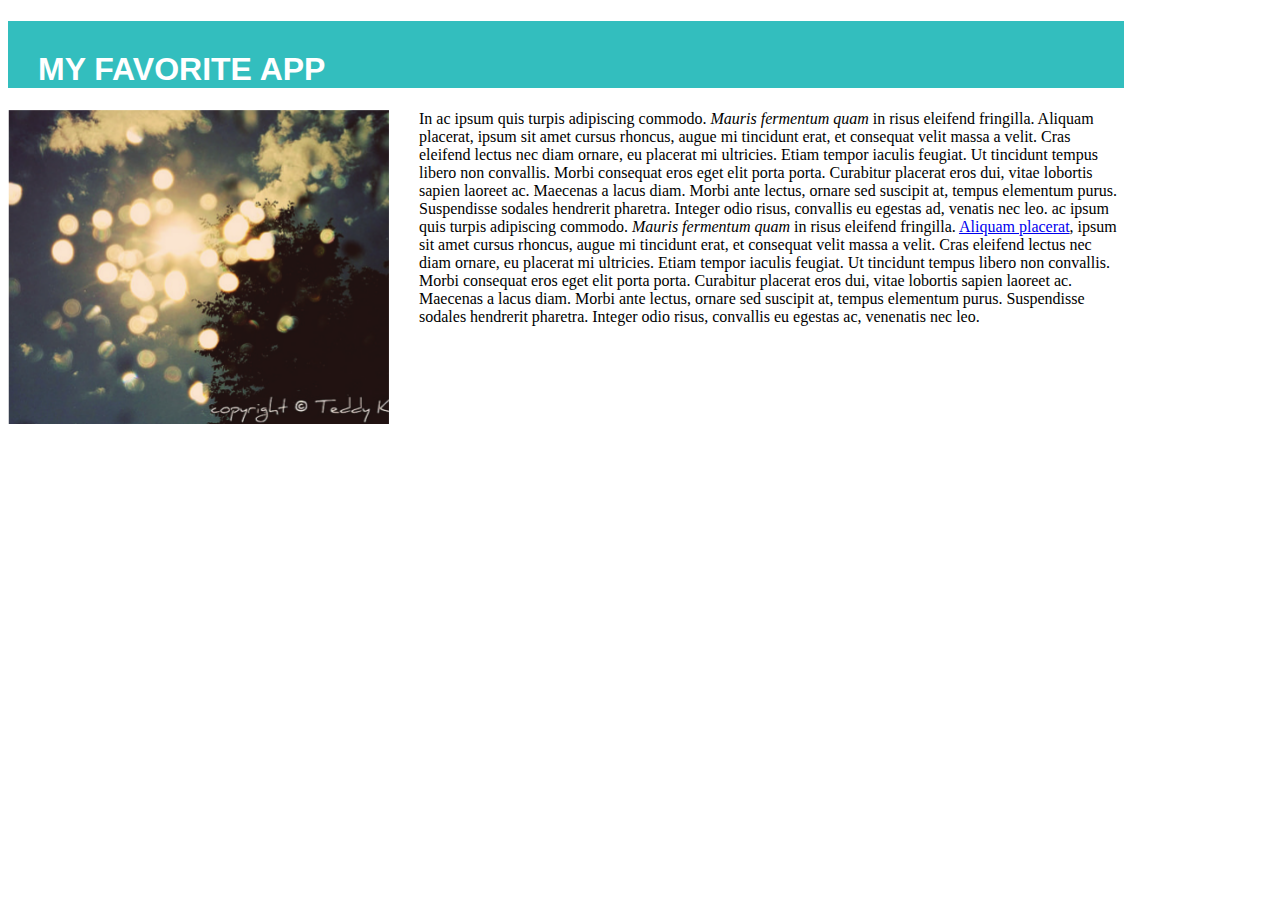
<file: udacity_front/toplist/index.html>
<!DOCTYPE html>
<html>
<head>
	<link rel="stylesheet" href="style.css">
	<title>Favorite App</title>
</head>
<body>
	<h1 class="title">MY FAVORITE APP</h1>
	<div class="app">
		<div class="image"><img src="images/app.png"></div>
		<div class="description">In ac ipsum quis turpis adipiscing commodo. <em>Mauris fermentum quam</em> in risus eleifend fringilla. Aliquam placerat, ipsum sit amet cursus rhoncus, augue mi tincidunt erat, et consequat velit massa a velit. Cras eleifend lectus nec diam ornare, eu placerat mi ultricies. Etiam tempor iaculis feugiat. Ut tincidunt tempus libero non convallis. Morbi consequat eros eget elit porta porta. Curabitur placerat eros dui, vitae lobortis sapien laoreet ac. Maecenas a lacus diam. Morbi ante lectus, ornare sed suscipit at, tempus elementum purus. Suspendisse sodales hendrerit pharetra. Integer odio risus, convallis eu egestas ad, venatis nec leo. ac ipsum quis turpis adipiscing commodo. <em>Mauris fermentum quam</em> in risus eleifend fringilla. <a href="#">Aliquam placerat</a>, ipsum sit amet cursus rhoncus, augue mi tincidunt erat, et consequat velit massa a velit. Cras eleifend lectus nec diam ornare, eu placerat mi ultricies. Etiam tempor iaculis feugiat. Ut tincidunt tempus libero non convallis. Morbi consequat eros eget elit porta porta. Curabitur placerat eros dui, vitae lobortis sapien laoreet ac. Maecenas a lacus diam. Morbi ante lectus, ornare sed suscipit at, tempus elementum purus. Suspendisse sodales hendrerit pharetra. Integer odio risus, convallis eu egestas ac, venenatis nec leo.</div>
	</div>
</body>
</html>
</file>
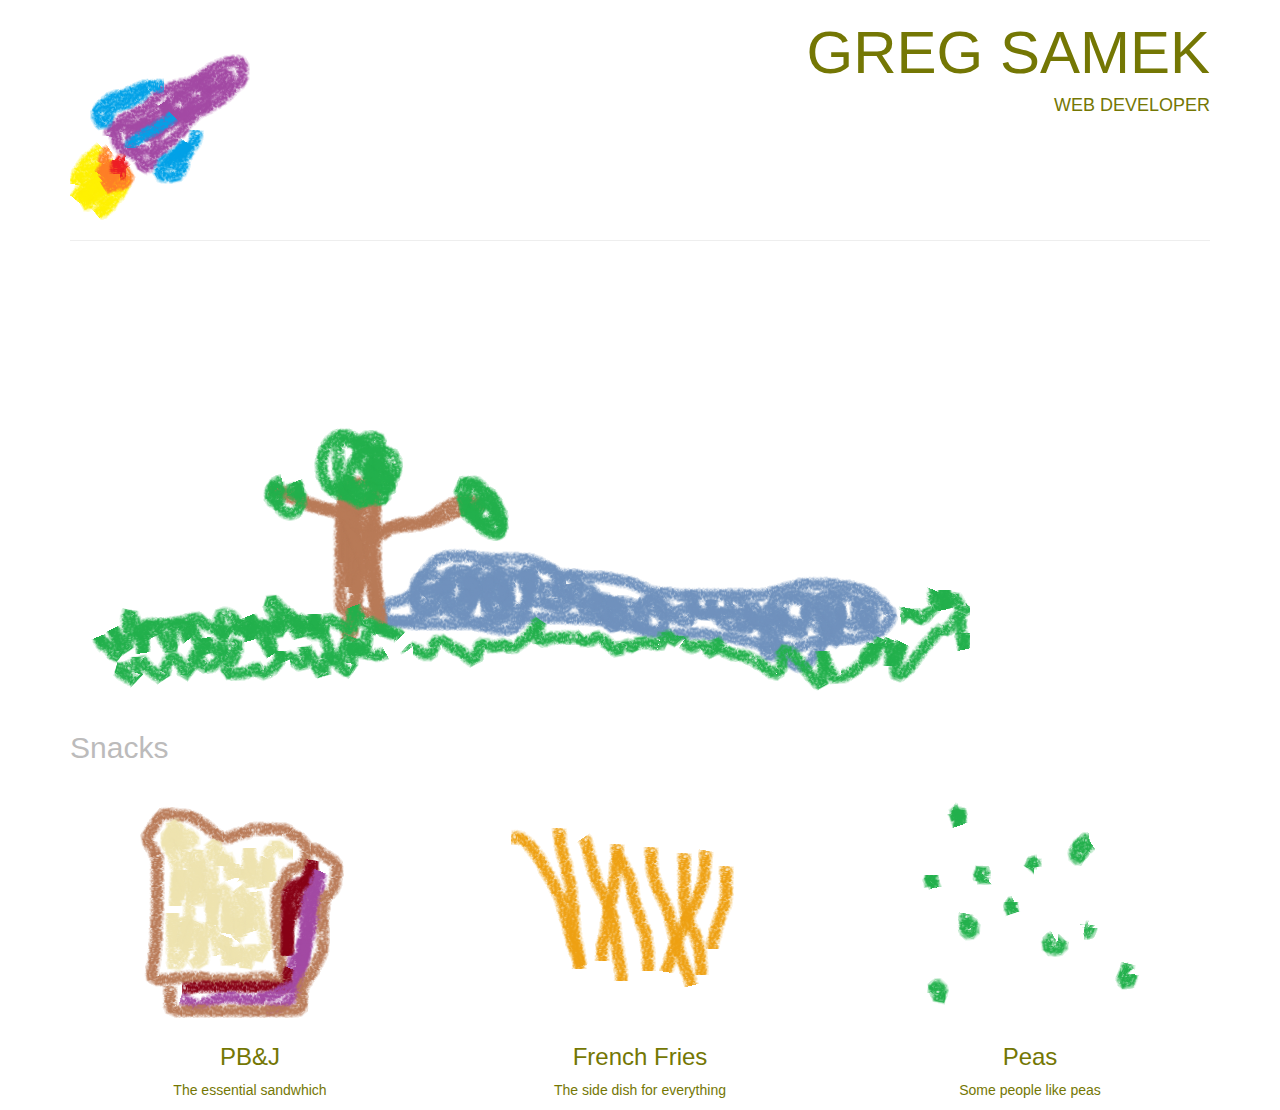
<file: udacity_front/my_projects/portfolio/index.html>
<!DOCTYPE html>
<html lang="en">
	<head>
		<meta charset="utf-8">
		<meta http-equiv="X-UA-Compatible" content="IE=edge">
		<meta name="viewport" content="width=device-width, initial-scale=1">
		<title>Greg Samek Portfolio</title>
		<!-- TODO: add google font -->
		<link rel="stylesheet" href="css/bootstrap.min.css">
		<link rel="stylesheet" href="css/style.css">
	</head>
	<body>
		<div class="container">
			<div class="row">
				<div class="col-md-6">
					<img class="title-logo" src="images/logo.png" alt="Greg Samek Rocket Logo">
				</div>
				<div class="col-md-6 text-right text-uppercase">
					<h1 class="text-thin title-super">Greg Samek</h1>
					<h4>Web Developer</h4>
				</div>
			</div>
			<div class="row">
				<div class="col-md-12">
					<hr>
				</div>
			</div>
			<div class="row">
				<div class="col-md-12">
					<img class="img-responsive" src="images/pond.png" alt="a lovely pond">
				</div>
			</div>	
			<div class="row">
				<div class="col-md-12">
					<h2 class="text-muted">Snacks</h2>
				</div>
			</div>
			<div class="row text-center">
				<div class="col-md-4">
					<img class="img-responsive center-block" src="images/pbj.png" alt="peanut buttter and jelly sandwhich">
					<h3>PB&J</h3>
					<p>The essential sandwhich</p>
				</div>
				<div class="col-md-4">
					<img class="img-responsive center-block" src="images/fries.png" alt"french fries">
					<h3>French Fries</h3>
					<p>The side dish for everything</p>
				</div>
				<div class="col-md-4">
					<img class="img-responsive center-block" src="images/peas.png" alt="green peas">
					<h3>Peas</h3>
					<p>Some people like peas</p>
				</div>
			</div>
		</div>
	</body>
</html>
</file>
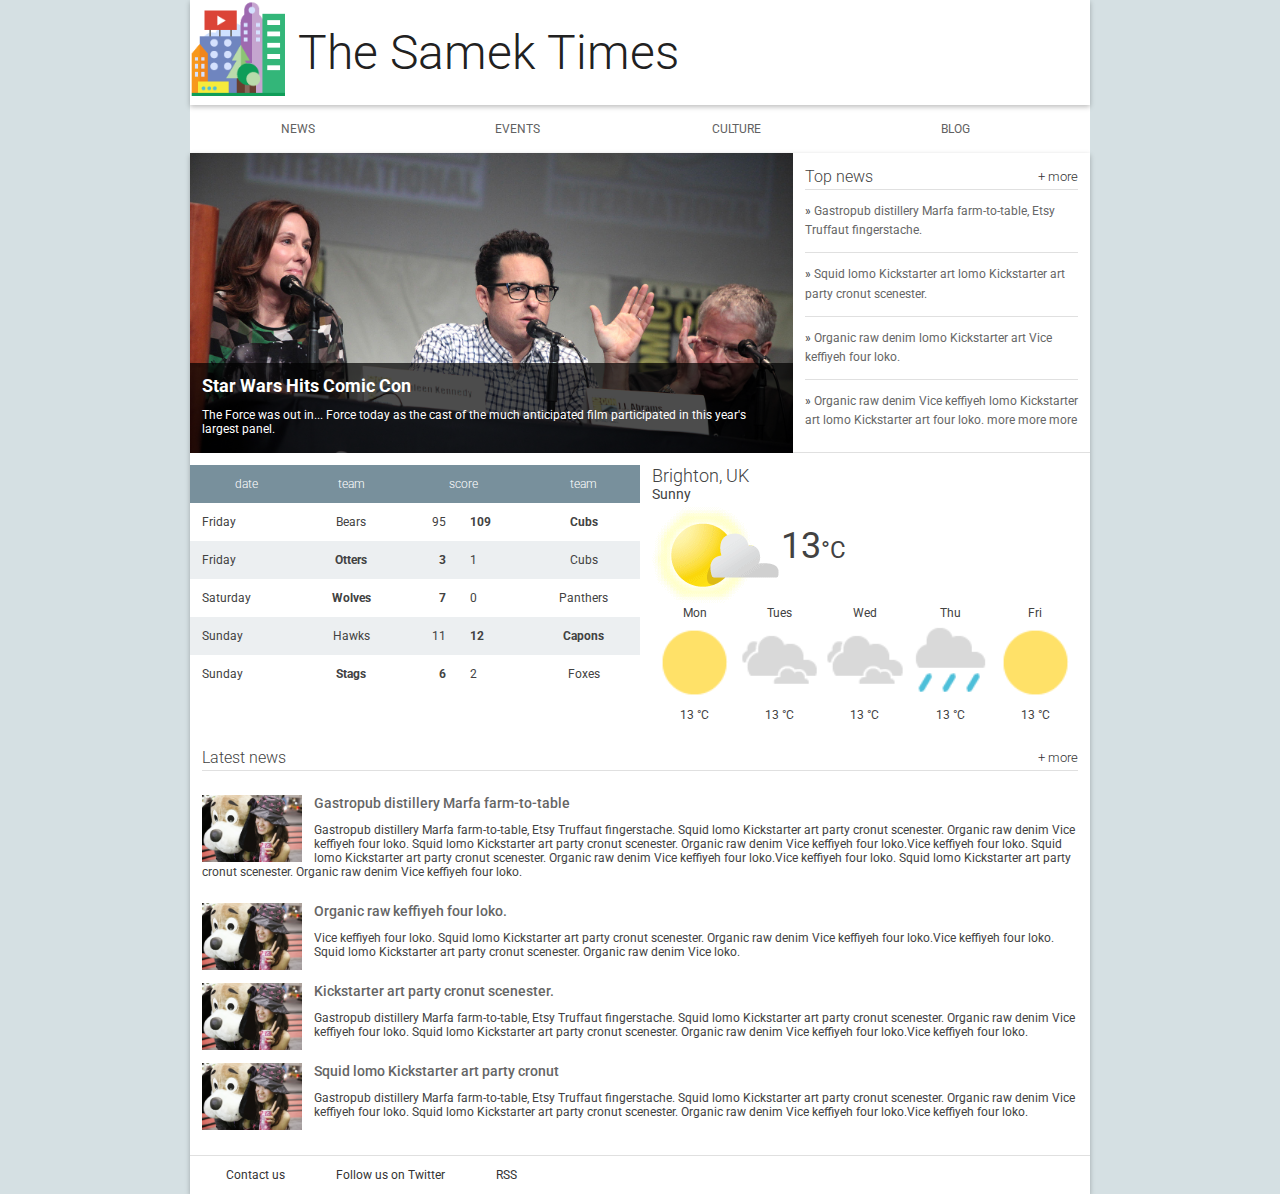
<file: udacity_front/my_projects/responsive/L4 Start/index.html>
<!doctype html>
<html lang="en">
  <head>
    <meta charset="utf-8">
    <meta name="viewport" content="width=device-width,initial-scale=1">
    <meta http-equiv="X-UA-Compatible" content="IE=edge">
    <title>Samek Times</title>
    <link href="https://fonts.googleapis.com/css?family=Roboto:300,400,500" rel="stylesheet" type="text/css">
    <link rel="stylesheet" type="text/css" href="main.css">
   <link rel="stylesheet" href="responsive.css">
  </head>
  <body>

    <header class="header">
      <div class="header__inner">
        <img class="header__logo" src="images/city.png" alt="iconic view of a cityscape">
        <h1 class="header__title">
          The Samek Times
        </h1>
      </div>
    </header>

    <nav id="drawer" class="nav">
      <ul class="nav__list">
        <li class="nav__item"><a href="#">News</a></li>
        <li class="nav__item"><a href="#">Events</a></li>
        <li class="nav__item"><a href="#">Culture</a></li>
        <li class="nav__item"><a href="#">Blog</a></li>
      </ul>
    </nav>

    <main>
      <section class="content">
        <section class="hero">
          <article class="description">
            <h2>Star Wars Hits Comic Con</h2>
            <p>The Force was out in... Force today as the cast of the much anticipated film participated in this year's largest panel.</p>
          </article>
        </section>

        <section class="news top-news">
          <h2 class="news__title">Top news <a href="#" class="news__more">+ more</a></h2>
          <ul>
            <li class="top-news__item">
              <a href="#">Gastropub distillery Marfa farm-to-table, Etsy Truffaut fingerstache.</a>
            </li>
            <li class="top-news__item">
              <a href="#">Squid lomo Kickstarter art lomo Kickstarter art party cronut scenester.</a>
            </li>
            <li class="top-news__item">
              <a href="#">Organic raw denim lomo Kickstarter art Vice keffiyeh four loko.</a>
            </li>
            <li class="top-news__item">
              <a href="#">Organic raw denim Vice keffiyeh lomo Kickstarter art lomo Kickstarter art four loko. more more more</a>
            </li>
          </ul>
        </section>

        <section class="scores">
          <table class="scores__table">
            <thead>
              <tr>
                <th>date</th>
                <th>team</th>
                <th colspan="2">score</th>
                <th>team</th>
              </tr>
            </thead>
            <tbody>
              <tr>
                <td>Friday</td>
                <td>Bears</td>
                <td>95</td>
                <td class="winner">109</td>
                <td class="winner">Cubs</td>
              </tr>
              <tr>
                <td>Friday</td>
                <td class="winner">Otters</td>
                <td class="winner">3</td>
                <td>1</td>
                <td>Cubs</td>
              </tr>
              <tr>
                <td>Saturday</td>
                <td class="winner">Wolves</td>
                <td class="winner">7</td>
                <td>0</td>
                <td>Panthers</td>
              </tr>
              <tr>
                <td>Sunday</td>
                <td>Hawks</td>
                <td>11</td>
                <td class="winner">12</td>
                <td class="winner">Capons</td>
              </tr>
              <tr>
                <td>Sunday</td>
                <td class="winner">Stags</td>
                <td class="winner">6</td>
                <td>2</td>
                <td>Foxes</td>
              </tr>
              
            </tbody>
          </table>
        </section>

        <section class="weather">
          <span class="weather__location">Brighton, UK</span>
          <span class="weather__desc">Sunny</span>
          <span class="weather__today">
          <img class="weather__today__image" src="images/weather.png" alt="icon of a partially sunny day"><span class="weather__today__temp">13</span><span class="weather__today__deg">&deg;C</span>
          </span>
          <ul class="weather__next">
            <li class="weather__next__item">
              <span>Mon</span>
              <img class="weather__next__image" src="images/sunny.png" alt="icon of a sunny day">
              <span>13 &deg;C</span>
            </li><li class="weather__next__item">
              <span>Tues</span>
              <img class="weather__next__image" src="images/cloudy.png" alt="icon of a cloudy day">
              <span>13 &deg;C</span>
            </li><li class="weather__next__item">
              <span>Wed</span>
              <img class="weather__next__image" src="images/cloudy.png" alt="icon of a cloudy day">
              <span>13 &deg;C</span>
            </li><li class="weather__next__item">
              <span>Thu</span>
              <img class="weather__next__image" src="images/rain.png" alt="icon of a rainy day">
              <span>13 &deg;C</span>
            </li><li class="weather__next__item">
              <span>Fri</span>
              <img class="weather__next__image" src="images/sunny.png" alt="icon of a sunny day">
              <span>13 &deg;C</span>
            </li>
          </ul>
        </section>

        <section class="news recent-news">
          <h2 class="news__title">Latest news <a href="#" class="news__more">+ more</a></h2>
          <ul>
            <li class="snippet">
              <img class="snippet__thumbnail" src="images/dog.jpg" alt="picture of a girl with a large, stuffed dog toy">
              <h3 class="snippet__title"><a href="#">Gastropub distillery Marfa farm-to-table</a></h3>
              <p>Gastropub distillery Marfa farm-to-table, Etsy Truffaut fingerstache.
              Squid lomo Kickstarter art party cronut scenester. Organic raw denim Vice keffiyeh four loko. Squid lomo Kickstarter art party cronut scenester. Organic raw denim Vice keffiyeh four loko.Vice keffiyeh four loko. Squid lomo Kickstarter art party cronut scenester. Organic raw denim Vice keffiyeh four loko.Vice keffiyeh four loko. Squid lomo Kickstarter art party cronut scenester. Organic raw denim Vice keffiyeh four loko.
              </p>
            </li>
            <li class="snippet">
              <img class="snippet__thumbnail" src="images/dog.jpg" alt="picture of a girl with a large, stuffed dog toy">
              <h3 class="snippet__title"><a href="#">Organic raw keffiyeh four loko.</a></h3>
              <p>Vice keffiyeh four loko. Squid lomo Kickstarter art party cronut scenester. Organic raw denim Vice keffiyeh four loko.Vice keffiyeh four loko. Squid lomo Kickstarter art party cronut scenester. Organic raw denim Vice loko.
              </p>
            </li>
            <li class="snippet">
              <img class="snippet__thumbnail" src="images/dog.jpg" alt="picture of a girl with a large, stuffed dog toy">
              <h3 class="snippet__title"><a href="#">Kickstarter art party cronut scenester.</a></h3>
              <p>Gastropub distillery Marfa farm-to-table, Etsy Truffaut fingerstache.
              Squid lomo Kickstarter art party cronut scenester. Organic raw denim Vice keffiyeh four loko. Squid lomo Kickstarter art party cronut scenester. Organic raw denim Vice keffiyeh four loko.Vice keffiyeh four loko.
              </p>
            </li>
            <li class="snippet">
              <img class="snippet__thumbnail" src="images/dog.jpg" alt="picture of a girl with a large, stuffed dog toy">
              <h3 class="snippet__title"><a href="#">Squid lomo Kickstarter art party cronut </a></h3>
              <p>Gastropub distillery Marfa farm-to-table, Etsy Truffaut fingerstache.
              Squid lomo Kickstarter art party cronut scenester. Organic raw denim Vice keffiyeh four loko. Squid lomo Kickstarter art party cronut scenester. Organic raw denim Vice keffiyeh four loko.Vice keffiyeh four loko.
              </p>
            </li>
          </ul>
        </section>
      </section>
      <footer>
        <ul>
          <li><a href="#">Contact us</a></li>
          <li><a href="#">Follow us on Twitter</a></li>
          <li><a href="#">RSS</a></li>
        </ul>
      </footer>
    </main>
  </body>
</html>
</file>
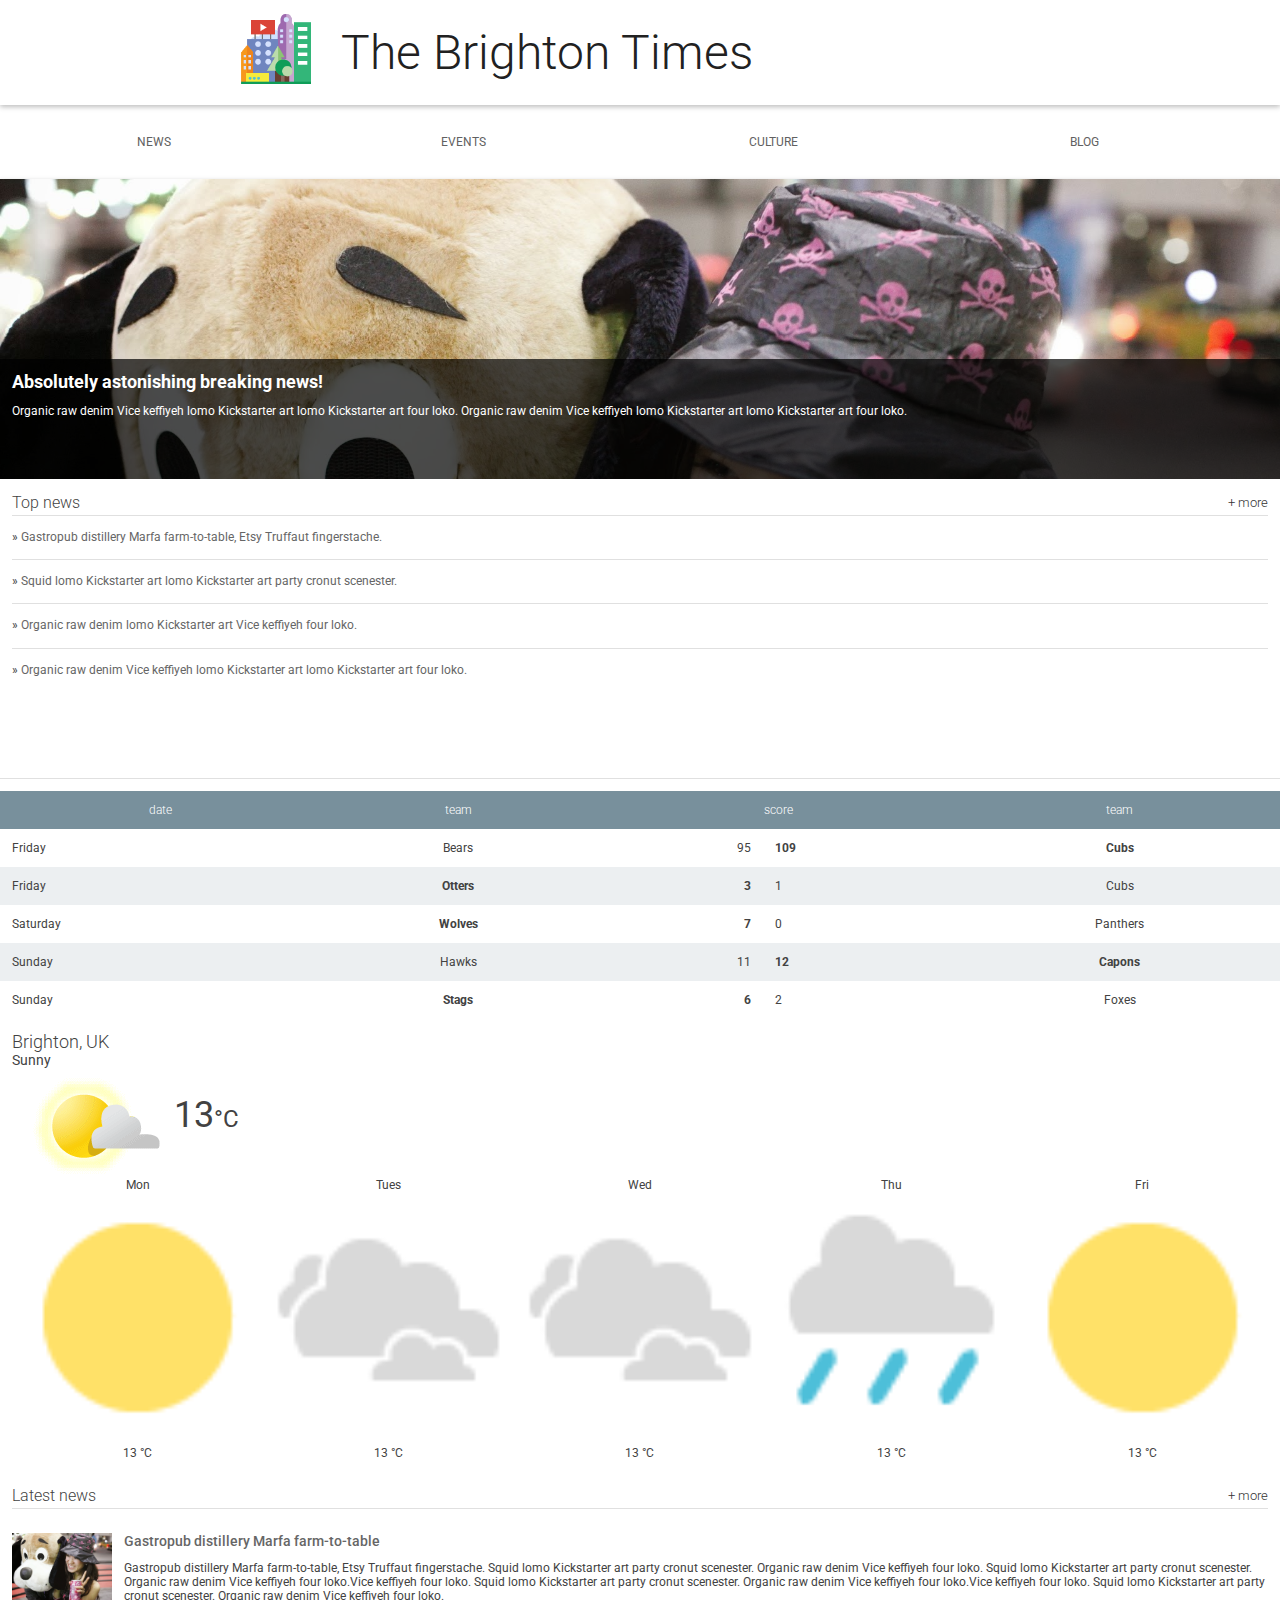
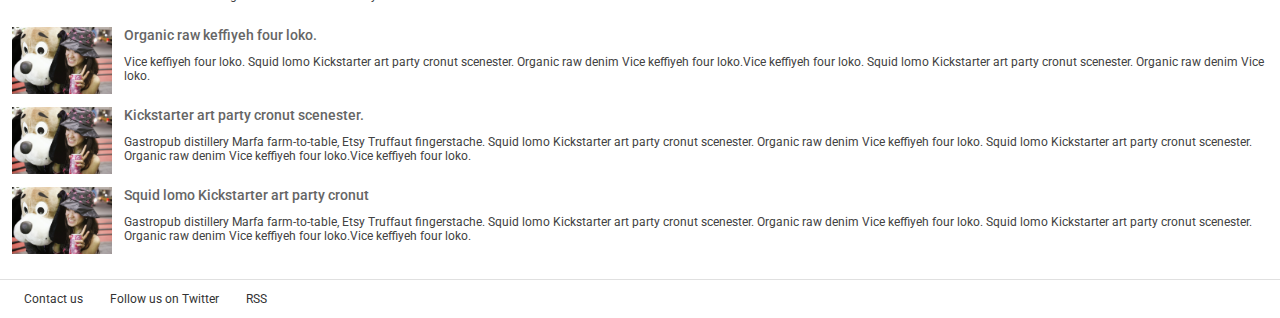
<file: udacity_front/my_projects/responsive/Start/index.html>
<!doctype html>
<html lang="en">
  <head>
    <meta charset="utf-8">
    <meta http-equiv="X-UA-Compatible" content="IE=edge">
    <meta name="viewport" content="width=device-width, initial-scale=1">
    <title>Brighton Times</title>
    <link href="https://fonts.googleapis.com/css?family=Roboto:300,400,500" rel="stylesheet" type="text/css">
    <link rel="stylesheet" type="text/css" href="main.css">
  </head>
  <body>

    <header class="header">
      <div class="header__inner">
        <img class="header__logo" src="images/city.png" alt="iconic view of a cityscape">
        <h1 class="header__title">
          The Brighton Times
        </h1>
      </div>
    </header>

    <nav id="drawer" class="nav">
      <ul class="nav__list">
        <li class="nav__item"><a href="#">News</a></li>
        <li class="nav__item"><a href="#">Events</a></li>
        <li class="nav__item"><a href="#">Culture</a></li>
        <li class="nav__item"><a href="#">Blog</a></li>
      </ul>
    </nav>

    <main>
      <section class="content">
        <section class="hero">
          <article class="description">
            <h2>Absolutely astonishing breaking news!</h2>
            <p>Organic raw denim Vice keffiyeh lomo Kickstarter art lomo Kickstarter art four loko. Organic raw denim Vice keffiyeh lomo Kickstarter art lomo Kickstarter art four loko.</p>
          </article>
        </section>

        <section class="news top-news">
          <h2 class="news__title">Top news <a href="#" class="news__more">+ more</a></h2>
          <ul>
            <li class="top-news__item">
              <a href="#">Gastropub distillery Marfa farm-to-table, Etsy Truffaut fingerstache.</a>
            </li>
            <li class="top-news__item">
              <a href="#">Squid lomo Kickstarter art lomo Kickstarter art party cronut scenester.</a>
            </li>
            <li class="top-news__item">
              <a href="#">Organic raw denim lomo Kickstarter art Vice keffiyeh four loko.</a>
            </li>
            <li class="top-news__item">
              <a href="#">Organic raw denim Vice keffiyeh lomo Kickstarter art lomo Kickstarter art four loko.</a>
            </li>
          </ul>
        </section>

        <section class="scores">
          <table class="scores__table">
            <thead>
              <tr>
                <th>date</th>
                <th>team</th>
                <th colspan="2">score</th>
                <th>team</th>
              </tr>
            </thead>
            <tbody>
              <tr>
                <td>Friday</td>
                <td>Bears</td>
                <td>95</td>
                <td class="winner">109</td>
                <td class="winner">Cubs</td>
              </tr>
              <tr>
                <td>Friday</td>
                <td class="winner">Otters</td>
                <td class="winner">3</td>
                <td>1</td>
                <td>Cubs</td>
              </tr>
              <tr>
                <td>Saturday</td>
                <td class="winner">Wolves</td>
                <td class="winner">7</td>
                <td>0</td>
                <td>Panthers</td>
              </tr>
              <tr>
                <td>Sunday</td>
                <td>Hawks</td>
                <td>11</td>
                <td class="winner">12</td>
                <td class="winner">Capons</td>
              </tr>
              <tr>
                <td>Sunday</td>
                <td class="winner">Stags</td>
                <td class="winner">6</td>
                <td>2</td>
                <td>Foxes</td>
              </tr>
              
            </tbody>
          </table>
        </section>

        <section class="weather">
          <span class="weather__location">Brighton, UK</span>
          <span class="weather__desc">Sunny</span>
          <span class="weather__today">
          <img class="weather__today__image" src="images/weather.png" alt="icon of a partially sunny day"><span class="weather__today__temp">13</span><span class="weather__today__deg">&deg;C</span>
          </span>
          <ul class="weather__next">
            <li class="weather__next__item">
              <span>Mon</span>
              <img class="weather__next__image" src="images/sunny.png" alt="icon of a sunny day">
              <span>13 &deg;C</span>
            </li><li class="weather__next__item">
              <span>Tues</span>
              <img class="weather__next__image" src="images/cloudy.png" alt="icon of a cloudy day">
              <span>13 &deg;C</span>
            </li><li class="weather__next__item">
              <span>Wed</span>
              <img class="weather__next__image" src="images/cloudy.png" alt="icon of a cloudy day">
              <span>13 &deg;C</span>
            </li><li class="weather__next__item">
              <span>Thu</span>
              <img class="weather__next__image" src="images/rain.png" alt="icon of a rainy day">
              <span>13 &deg;C</span>
            </li><li class="weather__next__item">
              <span>Fri</span>
              <img class="weather__next__image" src="images/sunny.png" alt="icon of a sunny day">
              <span>13 &deg;C</span>
            </li>
          </ul>
        </section>

        <section class="news recent-news">
          <h2 class="news__title">Latest news <a href="#" class="news__more">+ more</a></h2>
          <ul>
            <li class="snippet">
              <img class="snippet__thumbnail" src="images/dog.jpg" alt="picture of a girl with a large, stuffed dog toy">
              <h3 class="snippet__title"><a href="#">Gastropub distillery Marfa farm-to-table</a></h3>
              <p>Gastropub distillery Marfa farm-to-table, Etsy Truffaut fingerstache.
              Squid lomo Kickstarter art party cronut scenester. Organic raw denim Vice keffiyeh four loko. Squid lomo Kickstarter art party cronut scenester. Organic raw denim Vice keffiyeh four loko.Vice keffiyeh four loko. Squid lomo Kickstarter art party cronut scenester. Organic raw denim Vice keffiyeh four loko.Vice keffiyeh four loko. Squid lomo Kickstarter art party cronut scenester. Organic raw denim Vice keffiyeh four loko.
              </p>
            </li>
            <li class="snippet">
              <img class="snippet__thumbnail" src="images/dog.jpg" alt="picture of a girl with a large, stuffed dog toy">
              <h3 class="snippet__title"><a href="#">Organic raw keffiyeh four loko.</a></h3>
              <p>Vice keffiyeh four loko. Squid lomo Kickstarter art party cronut scenester. Organic raw denim Vice keffiyeh four loko.Vice keffiyeh four loko. Squid lomo Kickstarter art party cronut scenester. Organic raw denim Vice loko.
              </p>
            </li>
            <li class="snippet">
              <img class="snippet__thumbnail" src="images/dog.jpg" alt="picture of a girl with a large, stuffed dog toy">
              <h3 class="snippet__title"><a href="#">Kickstarter art party cronut scenester.</a></h3>
              <p>Gastropub distillery Marfa farm-to-table, Etsy Truffaut fingerstache.
              Squid lomo Kickstarter art party cronut scenester. Organic raw denim Vice keffiyeh four loko. Squid lomo Kickstarter art party cronut scenester. Organic raw denim Vice keffiyeh four loko.Vice keffiyeh four loko.
              </p>
            </li>
            <li class="snippet">
              <img class="snippet__thumbnail" src="images/dog.jpg" alt="picture of a girl with a large, stuffed dog toy">
              <h3 class="snippet__title"><a href="#">Squid lomo Kickstarter art party cronut </a></h3>
              <p>Gastropub distillery Marfa farm-to-table, Etsy Truffaut fingerstache.
              Squid lomo Kickstarter art party cronut scenester. Organic raw denim Vice keffiyeh four loko. Squid lomo Kickstarter art party cronut scenester. Organic raw denim Vice keffiyeh four loko.Vice keffiyeh four loko.
              </p>
            </li>
          </ul>
        </section>
      </section>
      <footer>
        <ul>
          <li><a href="#">Contact us</a></li>
          <li><a href="#">Follow us on Twitter</a></li>
          <li><a href="#">RSS</a></li>
        </ul>
      </footer>
    </main>
  </body>
</html>
</file>
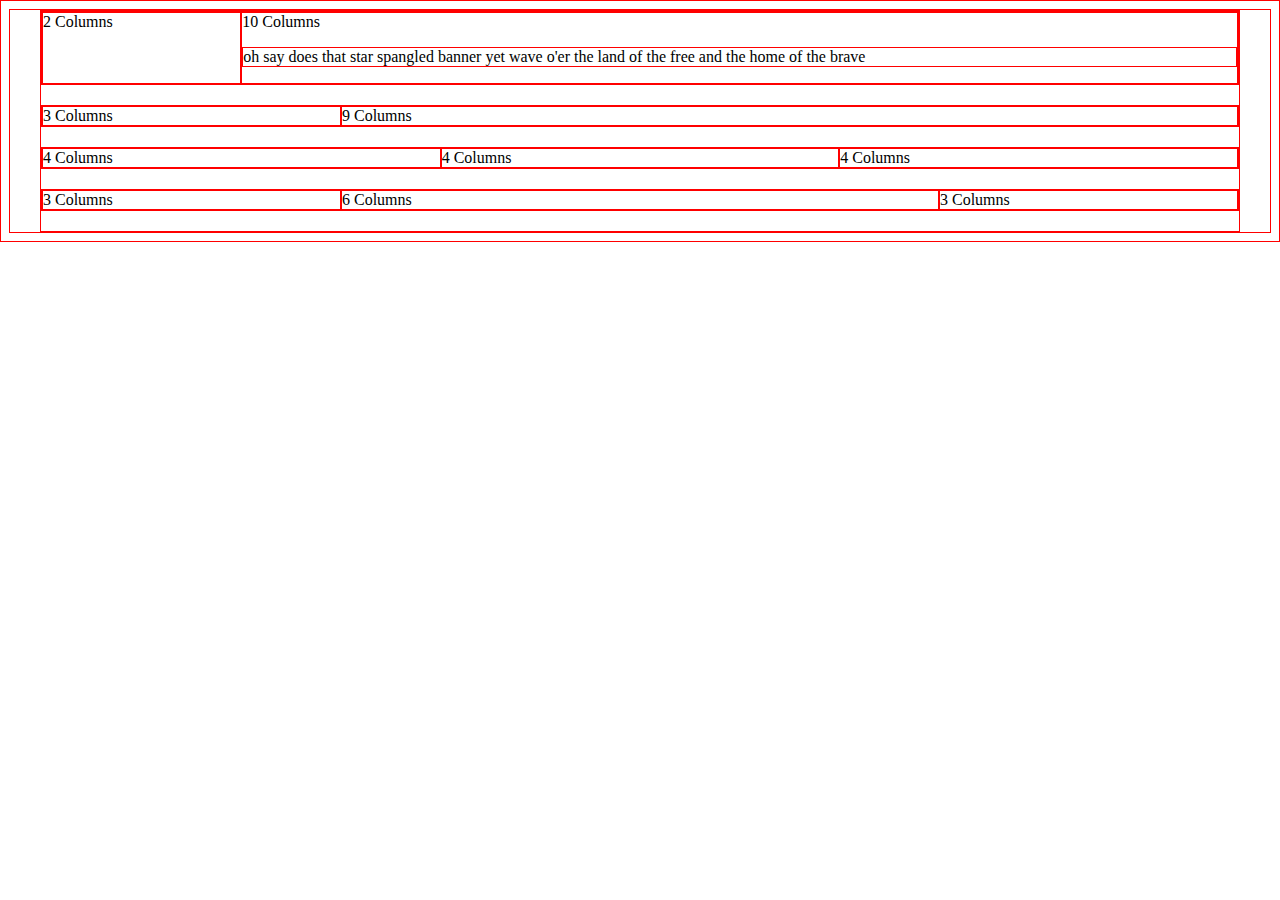
<file: udacity_front/framework/test.html>
<!DOCTYPE html>
<html>
<head>
  <meta charset="utf-8">
  <title>Framework Test Page</title>
  <link rel="stylesheet" href="css/main.css">
</head>
<body>
  <div class="grid">
    <div class="row">
      <div class="col-2">2 Columns</div>
      <div class="col-10">10 Columns<p>oh say does that star spangled banner yet wave o'er the land of the free and the home of the brave</p></div>
    </div>
    <div class="row">
      <div class="col-3">3 Columns</div>
      <div class="col-9">9 Columns</div>
    </div>
    <div class="row">
      <div class="col-4">4 Columns</div>
      <div class="col-4">4 Columns</div>
      <div class="col-4">4 Columns</div>
    </div>
    <div class="row">
      <div class="col-3">3 Columns</div>
      <div class="col-6">6 Columns</div>
      <div class="col-3">3 Columns</div>
    </div>
  </div>
</body>
</html>
</file>
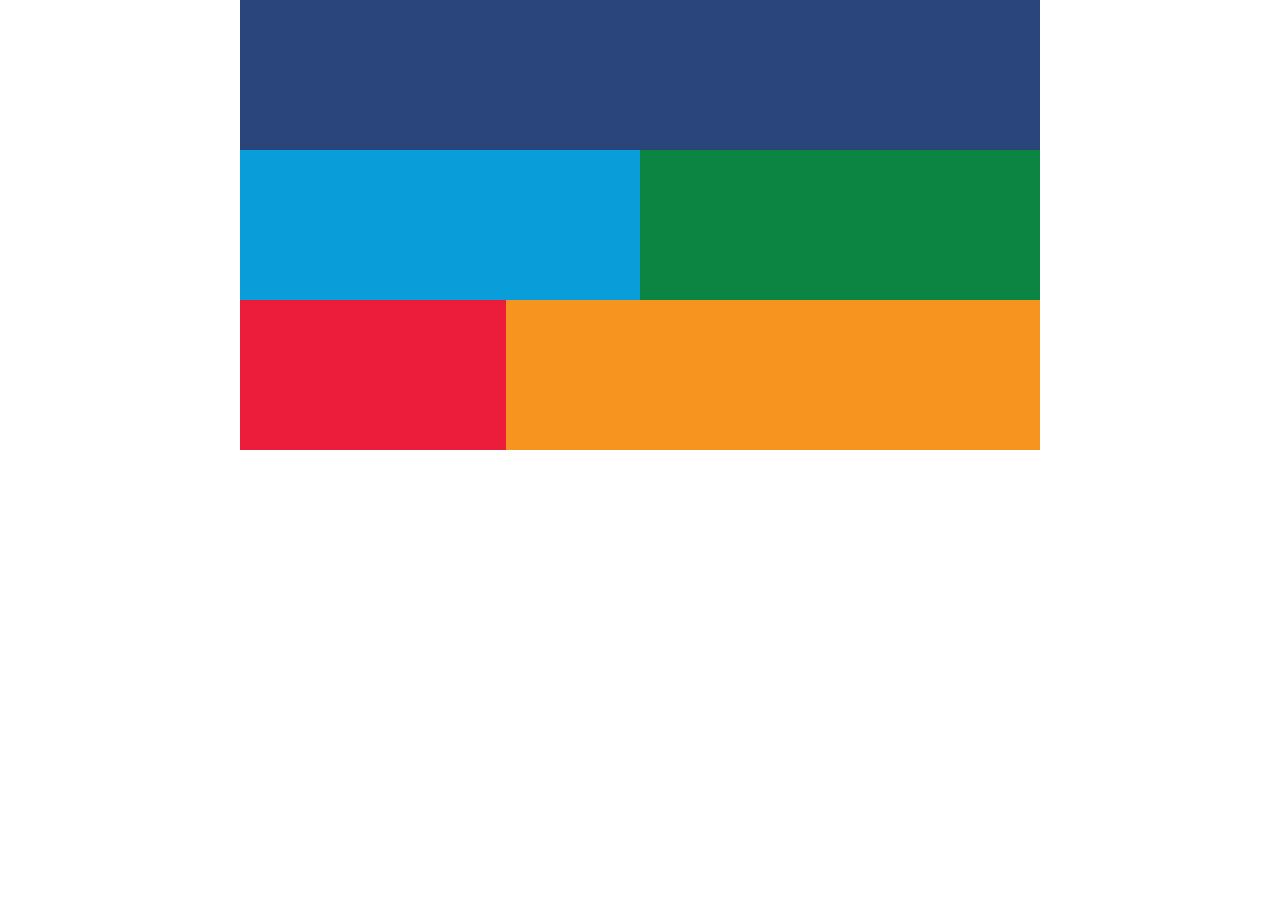
<file: udacity_front/my_projects/responsive/pattern-mostly-fluid-quiz-blankcss.html>
<!DOCTYPE html>
<html lang="en">
  <head>
    <title>Mostly Fluid - Quiz</title>
    <meta charset="utf-8">
    <meta name="viewport" content="width=device-width, initial-scale=1.0">
    <style type="text/css">
      /*
      These are the default styles. No need to change these.
      */
      @import url(https://fonts.googleapis.com/css?family=Roboto);
      html, body {
        margin: 0;
        padding: 0;
      }

      body {
        font-family: 'Roboto', sans-serif;
      }

      .title {
        font-size: 2.5em;
        text-align: center;
      }

      .box {
        min-height: 150px;
      }

      .dark_blue {
        background-color: #2A457A;
        color: #efefef;
      }

      .light_blue {
        background-color: #099DD9;
      }

      .green {
        background-color: #0C8542;
      }

      .lime {
        background-color: rgb(179, 210, 52);
      }

      .seafoam {
        background-color: rgb(77, 190, 161);
      }

      .red {
        background-color: #EC1D3B;
      }

      .orange {
        background-color: #F79420;
      }
    </style>
    <style type="text/css">
      /*
      These are the responsive styles. Throw some breakpoints in here!
      */
      .container {
        display: flex;
        flex-wrap: wrap;
      }

      .box {
        width: 100%;
      }

      @media screen and (max-width: 400px) {
        .dark_blue {
          color: blue;
        }
      }

      @media screen and (min-width: 450px) {
        .light_blue {
          width: 50%;
        }
        .green {
          width: 50%;
        }
      }

      @media screen and (min-width: 550px) {
        .red {
          width: 33.3%;
        }
        .orange {
          width: 66.7%;
        }
      }

      @media screen and (min-width: 800px) {
        .container {
          width: 800px;
          margin-right: auto;
          margin-left: auto;
        }
      }

    </style>
  </head>
  <body>
    <div class="container">
      <div class="box dark_blue"></div>
      <div class="box light_blue"></div>
      <div class="box green"></div>
      <div class="box red"></div>
      <div class="box orange"></div>
    </div>
  </body>
</html>
</file>
<file: udacity_front/toplist/style.css>
*{
	-webkit-box-sizing: border-box;
	-moz-box-sizing: border-box;
	-ms-box-sizing: border-box;
	box-sizing: border-box;
}

p {

}

.title {
	background-color: #33BEBE;
	color: white;
	font-family: arial;
	max-width: 1116px;
	padding-top: 30px;
	padding-left: 30px;
}

.image {
	max-width: 460px;
	margin-right: 30px;
}

.description {
	max-width: 705px;
}

.app {
	display: -webkit-flex;
	display: flex;
}
</file>
<file: udacity_front/my_projects/portfolio/css/style.css>
body {
	/*TODO: update with google font and weight*/
	font-family: sans-serif;
	color: #747704;
}

.text-muted {
	color: #BCBBBB;
}

.text-thin {
	font-weight: 100;
}

.title-logo {
	margin-top: 20px;
}

.title-super {
	font-size: 60px;
}

/*TODO: media query to center Snacks col on small devices*/
</file>
<file: udacity_front/my_projects/responsive/L4 Start/main.css>
body, html {
  margin: 0;
  padding: 0;
  width: 100%;
  height: 100%;
}

html {
  background-color: #D5E0E3;
}

body {
  font-family: Roboto;
  font-size: 12px;
  color: #424242;
}

body, footer, .news, .weather {
  background-color: white;
}

h1, h2, h3, h4, h5 {
  margin: 0; 
}

header, nav, footer, section, article, div {
  box-sizing: border-box;
}

ul {
  list-style: none;
  padding: 0;
  margin: 0;
}


/*
 *
 * Common
 * 
 */

.news__more {
  float: right;
  font-size: .8em;
  color: #333;
  text-decoration: none;
}


/*
 *
 * Header
 *
 */

.header {
  box-shadow: 0 2px 5px rgba(0, 0, 0, 0.26);
  min-height: 56px;
  transition: min-height 0.3s;
}

.header__inner {
  width: 100%;
  margin-left: auto;
  margin-right: auto;
}

.header__logo {
  height: 48px;
  margin-right: 0.5em;
  vertical-align: top;
  /*margin-top: 12px;*/
}

.header__title {
  font-weight: 300;
  font-size: 2.2em;
  margin: 0.5em 0.25em;
  display: inline-block;
  color: #212121;
}


/*
 *
 * Top Level Navigation
 *
 */

.nav {
  width: 100%;
  margin-left: auto;
  margin-right: auto;
}

.nav__list {
  width: 100%;
  padding: 0;
  margin: 0;
}

.nav__item {
  box-sizing: border-box;
  display: inline-block;
  width: 24%;
  text-align: center;
  line-height: 24px;
  padding-top: 1em;
  padding-bottom: 1em;
  text-transform: uppercase;
}

.nav a {
  text-decoration: none;
  color: #616161;
  /*padding: 1.5em;*/
}

.nav a:hover {
  text-decoration: underline;
  color: #212121;
}


/*
 *
 * Main
 *
 */

main {
  box-shadow: 0 2px 5px rgba(0, 0, 0, 0.26);
  width: 100%;
  margin-left: auto;
  margin-right: auto;
}

/*
 *
 * Content
 *
 */


/*
 *
 * Hero
 *
 */

.hero {
  width: 100%;
  position: relative;
  background-image: url("./images/comic.jpg");
  background-size: cover;
  height: 300px;
}

.hero article {
  box-sizing: border-box;
  background-color: #000;
  background-color: rgba(0, 0, 0, 0.7);
  position: absolute;
  bottom: 0;
  height: 30%;
  width: 100%;
  color: #fff;
  padding: 1em;
}


/*
 *
 * Top News
 *
 */

.top-news {
  height: 300px;
  width: 100%;
  border-bottom: 1px solid #E0E0E0;
  padding: 1em;
}

.news__title {
  font-weight: 300;
  border-bottom: 1px solid #E0E0E0;
  line-height: 24px;
  font-size: 16px;
}

.top-news__item {
  border-bottom: 1px solid #E0E0E0;
  padding: 1em 0;
  line-height: 19.2px;
}

.top-news__item:before {
  content: "» ";
}

.top-news__item:last-child {
  border-bottom: none;
}

.top-news__item a {
  text-decoration: none;
  color: #666;
  padding: 1.5em inherit;
}

.top-news__item a:hover,
.top-news__item a:active {
  text-decoration: underline;
}


/*
 *
 * Sport Scores
 *
 */

.scores {
  padding-top: 1em;
  width: 100%
}

.scores__table {
  width: 100%;
  border-collapse: collapse;
}

.scores__table th,
.scores__table td {
  padding: 1em; 
}

.scores__table th {
  color: #fff;
  font-weight: 300;
  background-color: #78909C;
}

.scores__table tr:nth-child(odd) td {
  background-color: #fff;
}

.scores__table tr:nth-child(even) td {
  background-color: #eceff1;
}

.scores__table td.winner {
  font-weight: bold;
}

.scores__table td:nth-child(3) {
  text-align: right;
}

.scores__table td:nth-child(2),
.scores__table td:nth-child(5) {
  text-align: center;
}

/*
 *
 * Weather
 *
 */

.weather {
  padding: 1em;
  width: 100%;
}

.weather__location {
  display: block;
  font-weight: 300;
  font-size: 1.5em;
}

.weather__desc {
  display: block;
  font-size: 1.2em;
}

.weather__today {
  width: 60%;
  vertical-align: middle;
}

.weather__today__image {
  vertical-align: middle
}

.weather__today__temp {
  font-size: 3em;
}

.weather__today__deg {
  font-size: 2em;
  display: inline;
}

.weather__next__item {
  display: inline-block;
  width: 20%;
  text-align: center;
}

.weather__next__item span {
  display: block;
}

.weather__next__image {
  width: 100%;
}


/*
 *
 * Recent News
 *
 */

.recent-news {
  clear: both;
  padding: 1em;
}

.snippet {
  clear: both;
  margin: 24px 0;
}

.snippet__thumbnail {
  width: 100px;
  float: left;
  margin-right: 1em;
}

.snippet__title {
  font-weight: 500;
}

.snippet__title a {
  text-decoration: none;
  color: #666;
  padding: 1.5em inherit;
}

.snippet__title a:hover,
.snippet__title a:active {
  text-decoration: underline;
}


/*
 *
 * Footer
 *
 */

footer {
  border-top: 1px solid #E0E0E0;
  padding: 1em;
  width: 100%;
}

footer li {
  display: inline-block;
  margin: 0 1em;
}

footer a {
  text-decoration: none;
  color: #333;
  padding: 1em;
}
</file>
<file: udacity_front/my_projects/responsive/L4 Start/responsive.css>
.content {
  display: flex;
  flex-wrap: wrap;
}

.header__menu {
  display: none;
}

.hero, .top-news, .scores, .weather, .recent-news {
  order: 10;
}

@media screen and (min-width: 549px) {
  .header__logo {
    height: 8em;
    margin-right: 0.5em;
  }
  .header__title {
    margin-left: 0;
    font-size: 4em;
    vertical-align: bottom; 
  }

@media screen and (min-width: 620px) {
	.scores {
		width: 50%
	}
	.weather {
		width: 50%
	}
}

@media screen and (min-width: 700px) {
	.hero {
		width: 67%;
	}
	.top-news {
		width: 33%;
	}
	.scores {
		width: 50%;
	}
	.weather {
		width: 50%;
	}
}

@media screen and (min-width: 900px) {
	body {
		width: 900px;
		margin-right: auto;
		margin-left: auto;
	}
}
</file>
<file: udacity_front/my_projects/responsive/Start/main.css>
body, html {
  margin: 0;
  padding: 0;
  width: 100%;
  height: 100%;
}

body {
  font-family: Roboto;
  font-size: 12px;
  color: #424242;
}

h1, h2, h3, h4, h5 {
  margin: 0; 
}

header, nav, footer, section, article, div {
  box-sizing: border-box;
}

ul {
  list-style: none;
  padding: 0;
  margin: 0;
}


/*
 *
 * Common
 * 
 */

.news__more {
  float: right;
  font-size: .8em;
  color: #333;
  text-decoration: none;
}


/*
 *
 * Header
 *
 */

.header {
  box-shadow: 0 2px 5px rgba(0, 0, 0, 0.26);
  min-height: 56px;
  transition: min-height 0.3s;
}

.header__inner {
  width: 800px;
  max-width: 100%;
  margin-left: auto;
  margin-right: auto;
}

.header__logo {
  height: 72px;
  margin-right: 1em;
  vertical-align: top;
  margin-top: 12px;
}

.header__title {
  font-weight: 300;
  font-size: 4em;
  margin: 0.5em 0.25em;
  display: inline-block;
  color: #212121;
}


/*
 *
 * Top Level Navigation
 *
 */

.nav {
  width: 100%;
  margin-left: auto;
  margin-right: auto;
}

.nav__list {
  width: 100%;
  padding: 0;
  margin: 0;
}

.nav__item {
  box-sizing: border-box;
  display: inline-block;
  width: 24%;
  text-align: center;
  min-height: 48px;
  min-width: 48px;
  padding: 30px;
  text-transform: uppercase;
}

.nav a {
  text-decoration: none;
  color: #616161;
}

.nav a:hover {
  text-decoration: underline;
  color: #212121;
}


/*
 *
 * Main
 *
 */

main {
  box-shadow: 0 2px 5px rgba(0, 0, 0, 0.26);
  width: 100%;
  margin-left: auto;
  margin-right: auto;
}

/*
 *
 * Content
 *
 */


/*
 *
 * Hero
 *
 */

.hero {
  float: left;
  width: 100%;
  position: relative;
  background-image: url("./images/dog.jpg");
  background-size: cover;
  height: 300px;
}

.hero article {
  box-sizing: border-box;
  background-color: #000;
  background-color: rgba(0, 0, 0, 0.7);
  position: absolute;
  bottom: 0;
  height: 40%;
  width: 100%;
  color: #fff;
  padding: 1em;
}


/*
 *
 * Top News
 *
 */

.top-news {
  float: right;
  width: 100%;
  height: 300px;
  border-bottom: 1px solid #E0E0E0;
  padding: 1em;
}

.news__title {
  font-weight: 300;
  border-bottom: 1px solid #E0E0E0;
  line-height: 24px;
  font-size: 16px;
}

.top-news__item {
  border-bottom: 1px solid #E0E0E0;
  padding: 1em 0;
  line-height: 19.2px;
}

.top-news__item:before {
  content: "» ";
}

.top-news__item:last-child {
  border-bottom: none;
}

.top-news__item a {
  text-decoration: none;
  color: #666;
}

.top-news__item a:hover,
.top-news__item a:active {
  text-decoration: underline;
}


/*
 *
 * Sport Scores
 *
 */

.scores {
  width: 100%;
  float: left;
  padding-top: 1em;
}

.scores__table {
  width: 100%;
  border-collapse: collapse;
}

.scores__table th,
.scores__table td {
  padding: 1em; 
}

.scores__table th {
  color: #fff;
  font-weight: 300;
  background-color: #78909C;
}

.scores__table tr:nth-child(odd) td {
  background-color: #fff;
}

.scores__table tr:nth-child(even) td {
  background-color: #eceff1;
}

.scores__table td.winner {
  font-weight: bold;
}

.scores__table td:nth-child(3) {
  text-align: right;
}

.scores__table td:nth-child(2),
.scores__table td:nth-child(5) {
  text-align: center;
}

/*
 *
 * Weather
 *
 */

.weather {
  float: right;
  width: 100%;
  padding: 1em;
}

.weather__location {
  display: block;
  font-weight: 300;
  font-size: 1.5em;
}

.weather__desc {
  display: block;
  font-size: 1.2em;
}

.weather__today {
  width: 60%;
  vertical-align: middle;
}

.weather__today__image {
  vertical-align: middle
}

.weather__today__temp {
  font-size: 3em;
}

.weather__today__deg {
  font-size: 2em;
  display: inline;
}

.weather__next__item {
  display: inline-block;
  width: 20%;
  text-align: center;
}

.weather__next__item span {
  display: block;
}

.weather__next__image {
  width: 100%;
}


/*
 *
 * Recent News
 *
 */

.recent-news {
  clear: both;
  padding: 1em;
}

.snippet {
  clear: both;
  margin: 24px 0;
}

.snippet__thumbnail {
  width: 100px;
  float: left;
  margin-right: 1em;
}

.snippet__title {
  font-weight: 500;
}

.snippet__title a {
  text-decoration: none;
  color: #666;
}

.snippet__title a:hover,
.snippet__title a:active {
  text-decoration: underline;
}


/*
 *
 * Footer
 *
 */

footer {
  border-top: 1px solid #E0E0E0;
  padding: 1em;
  width: 100%;
}

footer li {
  display: inline-block;
  margin: 0 1em;
}

footer a {
  text-decoration: none;
  color: #333;
}
</file>
<file: udacity_front/framework/css/main.css>
/*overflow:auto; used when text would otherwise spill into another box*/
/*normalize css*/

* {
    border: 1px solid red !important;
}

* {
    -webkit-box-sizing: border-box;
    -moz-box-sizing: border-box;
    -ms-box-sizing: border-box;
    box-sizing: border-box;
}

/*media querie based on screen side*/
@media only screen and (max-width: 300px) and (orientation: landscape) {
    p {
        display: none;
    }
}

.grid {
    margin: 0 auto;
    max-width: 1200px;
    width: 100%;
}

.row {
    width: 100%;
    margin-bottom: 20px;
    display: flex;
    flex-wrap: wrap;
}

.col-1 {
    width: 8.33%;
}

.col-2 {
    width: 16.66%;
}

.col-3 {
    width: 25%;
}

.col-4 {
    width: 33.33%;
}

.col-5 {
    width: 41.66%;
}

.col-6 {
    width: 50%;
}

.col-7 {
    width: 58.33%;
}

.col-8 {
    width: 66.66%;
}

.col-9 {
    width: 75%;
}

.col-10 {
    width: 83.33%;
}

.col-11 {
    width: 91.66%;
}

.col-12 {
    width: 100%;
}
</file>
